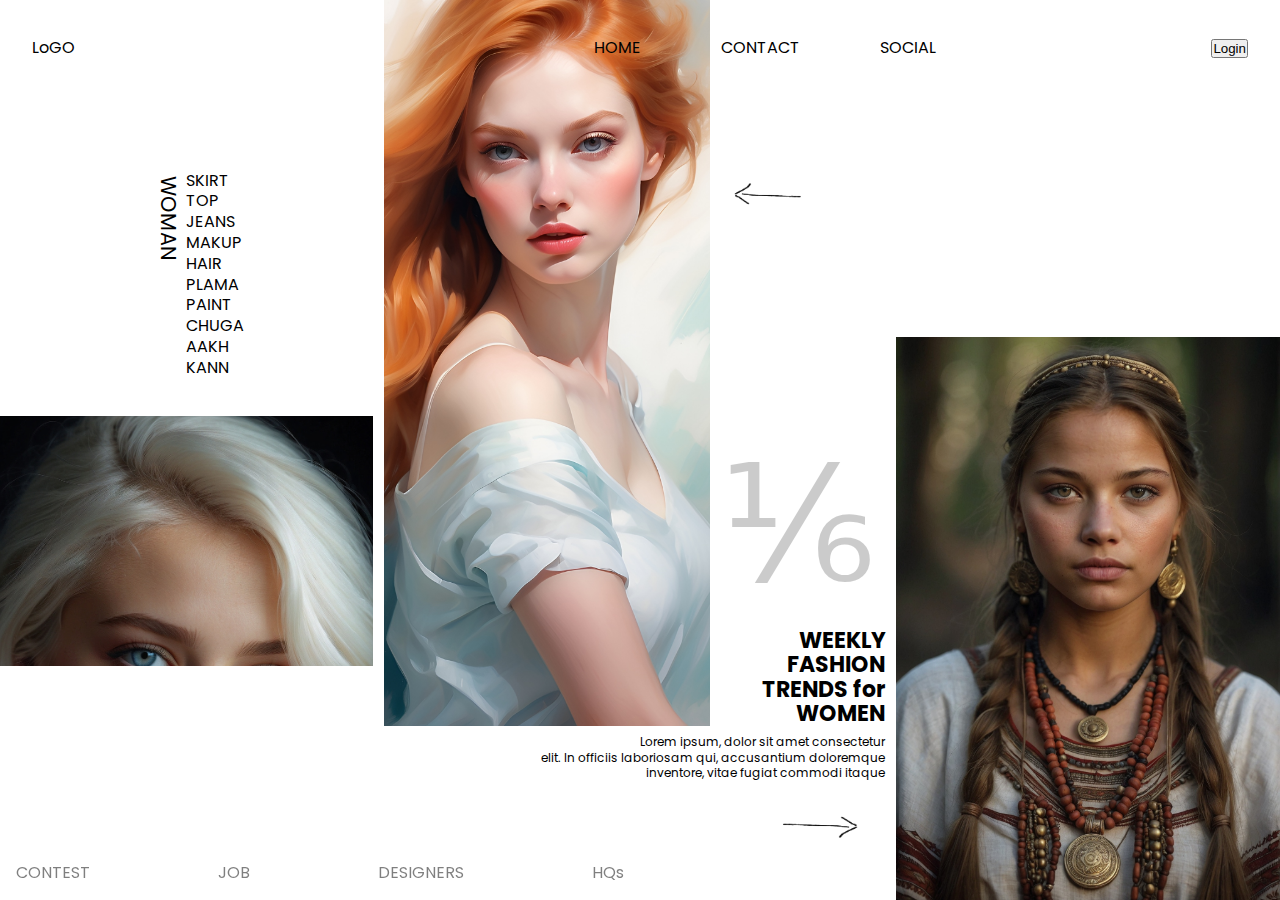
<file: index.html>
<!DOCTYPE html>
<html lang="en">

<head>
    <meta charset="UTF-8">
    <meta http-equiv="X-UA-Compatible" content="IE=edge">
    <meta name="viewport" content="width=device-width, initial-scale=1.0">
    <title>Document</title>
    <link rel="stylesheet" href="style.css">
    <link rel="preconnect" href="https://fonts.googleapis.com">
    <link rel="preconnect" href="https://fonts.gstatic.com" crossorigin>
    <link href="https://fonts.googleapis.com/css2?family=Poppins:wght@400;600;700&display=swap" rel="stylesheet">

</head>

<body>
    <div class="wrapper">
        <header class="primary-header | flex">
            <p>LoGO</p>
            <nav class="primary-nav-container" visiblity="false">
                <ul class="primary-navigation | flex">
                    <li><a href="#">HOME</a></li>
                    <li><a href="#">CONTACT</a></li>
                    <li><a href="">SOCIAL</a></li>
                </ul>
            </nav>
            <div>
                <div class="menu-icon" opened="false">///</div>
                <button class="btn login-btn">Login</button>
            </div>
        </header>
        <div class="main-container">
            <div class="col col-1">
                <div class="col-1-content">
                    <div class="left">
                        <div class="women">
                            <span>WOMAN</span>
                        </div>
                    </div>
                    <div class="right">
                        <ul>
                            <li>SKIRT</li>
                            <li>TOP</li>
                            <li>JEANS</li>
                            <li>MAKUP</li>
                            <li>HAIR</li>
                            <li>PLAMA</li>
                            <li>PAINT</li>
                            <li>CHUGA</li>
                            <li>AAKH</li>
                            <li>KANN</li>
                        </ul>
                    </div>
                </div>
                <div class="background-img-1"></div>
            </div>
            <div class="col col-2">
                <div class="col-2-top">
                    <div class="relative-box">
                        <div class="background-img-2"></div>
                    </div>
                    <div class="text-content">
                        <img src="./images/arrow-png.png" alt="" class="arrow-png arrow-top">
                        <div class="ratio">
                            <span>⅙</span>
                        </div>
                        <h1>WEEKLY FASHION TRENDS for WOMEN</h1>
                    </div>
                </div>
                <div class="col-2-bottom">
                    <div class="bottom-text">
                        Lorem ipsum, dolor sit amet consectetur <br> elit. In officiis laboriosam qui,
                        accusantium doloremque<br> inventore, vitae fugiat commodi itaque
                    </div>
                    <img src="./images/arrow-png.png" alt="" class="arrow-png">
                </div>
            </div>
            <div class="col col-3">
                <div class="background-img-3"></div>
            </div>
        </div>
    </div>
    <div class="footer">
        <nav>
            <ul class="footer-navigation">
                <li><a href="#">CONTEST</a></li>
                <li><a href="#">JOB</a></li>
                <li><a href="#">DESIGNERS</a></li>
                <li><a href="#">HQs</a></li>
            </ul>
        </nav>
    </div>

    <script src="script.js"></script>
</body>

</html>
</file>
<file: style.css>
* {
    margin: 0;
    padding: 0;
    box-sizing: border-box;
}

a {
    text-decoration: none;
    color: black;
}

ul {
    list-style-type: none;
}

body {
    height: 100vh;
    font-family: poppins;
    line-height: 1.3;
    /* overflow: hidden; */
}

.arrow-png {
    height: 80px;
}

/* general */

.primary-header {
    justify-content: space-between;
    align-items: center;
    padding-inline: 2rem;

    position: relative;
    z-index: 1;

    height: 6rem;
}

.primary-header a {
    color: black;
}

.primary-nav-container {
    transition: all .5s;
}

.primary-navigation {
    gap: clamp(2rem, 7vw, 5rem);
}

nav {
    margin-left: 20%;
}

.menu-icon {
    display: none;
}

.col {
    /* height: 100%; */
}

/* navigation */

@media (max-width: 700px) {
    .primary-nav-container {
        display: block;
        height: 100vh;
        width: 50vw;
        position: fixed;
        top: 0;
        right: 0;
        background-color: aliceblue;
    }

    .primary-nav-container[visiblity="false"] {
        transform: translateX(100%);
    }

    .primary-nav-container[visiblity="true"] {
        transform: translateX(0%);
    }


    .primary-navigation {
        flex-direction: column;
        padding: 6rem 2rem;
    }

    .primary-navigation>li {
        border-bottom: 1px solid black;
    }

    .login-btn {
        display: none;
    }

    .menu-icon {
        display: block;
        /* height: 50px; */
        aspect-ratio: 1;
        letter-spacing: -2px;
        z-index: 999;
        background-color: aqua;
        font-size: 1.2rem;

        transition: all .5s;
    }

    .menu-icon[opened="false"] {
        transform: rotateZ(80deg);
        position: relative;
    }

    .menu-icon[opened="true"] {
        transform: rotateZ(150deg);
        position: fixed;
        top: 2rem;
        right: 2rem;
    }

    .right>ul {
        font-size: 1rem;
    }
}

/* body general */

.main-container {
    display: grid;
    grid-template-columns: calc(30% - .7rem) calc(40% - .7rem) 30%;
    height: calc(100vh - 6rem);
    gap: .7rem;
    /* background-color: aqua; */
}

@media (max-width: 1200px) {
    .main-container {
        grid-template-areas:
            "col-1 col-1"
            "col-2 col-3"
        ;
        grid-template-columns: 1fr 1fr;
        height: fit-content;
    }

    .col-1 {
        grid-area: col-1;
    }

    .col-2 {
        grid-area: col-2;
    }

    .col-3 {
        grid-area: col-3;
    }
}

/* col-1 */

.col-1-content {
    display: flex;
    padding-left: 40%;
    padding-top: 20%;
    padding-bottom: 10%;
}

.col-1-content>.left {
    width: 2.3rem;
}

.col-1-content .women {
    transform: rotate(90deg);
    height: fit-content;
    margin-top: 30%;
}

.women>span {
    font-size: 1.3rem;
    line-height: 1.2;
}

@media (max-width: 1200px) {
    .col-1-content {
        padding: 1rem 0 2rem 0;
        padding-left: 10%;
        padding-right: 25%;
        justify-content: space-between;
        gap: 2rem;
    }

    .col-1-content>.left {
        width: unset;
    }

    .col-1-content>.right {
        transform: rotate(-10deg);
    }

    .col-1-content .women {
        transform: rotate(0deg);
        height: 100%;
        margin-top: 0%;
        display: flex;
        align-items: center;
    }

    .women>span {
        font-size: 4rem;
        line-height: 1.2;
        opacity: .6;
    }
}

@media (max-width: 700px) {
    .women>span {
        font-size: 3.5rem;
    }

    html,body {
        font-size: 85%;
    }

    nav {
        font-size: 1rem;
    }
}

@media (max-width: 400px) {
    .women>span {
        font-size: 3srem;
    }

    html,body {
        font-size: 75%;
    }
}


/* col 2 */

.col-2-top {
    display: grid;
    grid-template-columns: 65% 35%;
    height: 70vh;
}

.text-content {
    display: flex;
    flex-direction: column;
}

.arrow-top {
    margin-top: 4rem;
    transform: rotateZ(180deg);
    width: 7rem;
}

.col-2-bottom {
    display: flex;
    flex-direction: column;
    align-items: end;
    margin-top: .5rem;
}

.ratio {
    width: 100%;
    /* background-color: aqua; */
    text-align: center;
    margin-top: auto;
}

.ratio>span {
    font-size: 10rem;
    opacity: .2;
    /* background-color: antiquewhite; */
}

@media (max-width: 1200px) {
    .col-2-top {
        display: grid;
        grid-template-columns: 1fr;
        height: unset;
    }
}

/* col 3*/

.col-3 {
    display: flex;
    /* background-color: antiquewhite; */
}

/* footer */

body {
    position: relative;
}

.footer {
    position: fixed;
    bottom: 0px;
    left: 0px;
    width: 50%;
    opacity: .5;
}

.footer>nav {
    margin: 0%;
    padding: 1rem;
}

.footer-navigation {
    display: flex;
    justify-content: space-between;
}

@media (max-width: 1200px) {
    .footer {
        position: unset;
        width: 100%;
        opacity: 1;
        background-color: aliceblue;
    }

    .footer>nav {
        padding: 2rem;
    }
}


/* images */

.background-img-1 {
    background-image: url(./images/img1.jpg);

    height: 250px;
    width: 100%;
    background-size: cover;
    margin-top: auto;
}

.background-img-2 {
    background-image: url(./images/img2.jpg);

    position: absolute;
    bottom: 0;
    height: 130%;
    width: 100%;
    background-size: cover;
    background-position: center;
    margin-top: auto;
}

@media (max-width: 1200px) {
    .background-img-2 {
        position: unset;
        min-height: 25rem;
    }

    .background-img-1 {
        background-position: center;
        background-repeat: no-repeat;
        background-attachment: fixed;
    }
}

.background-img-3 {
    background-image: url(./images/image-3.jpg);

    height: 70%;
    width: 100%;
    background-size: cover;
    background-position: center;
    margin-top: auto;
}


/* utils */

.flex {
    display: flex;
}

.relative-box {
    position: relative;
}

/* text */

h1 {
    font-size: 22px;
    line-height: 1.1;
    text-align: end;
    /* margin-top: auto; */
}

.col-2-bottom {
    text-align: end;
    font-size: 12px;
}
</file>
